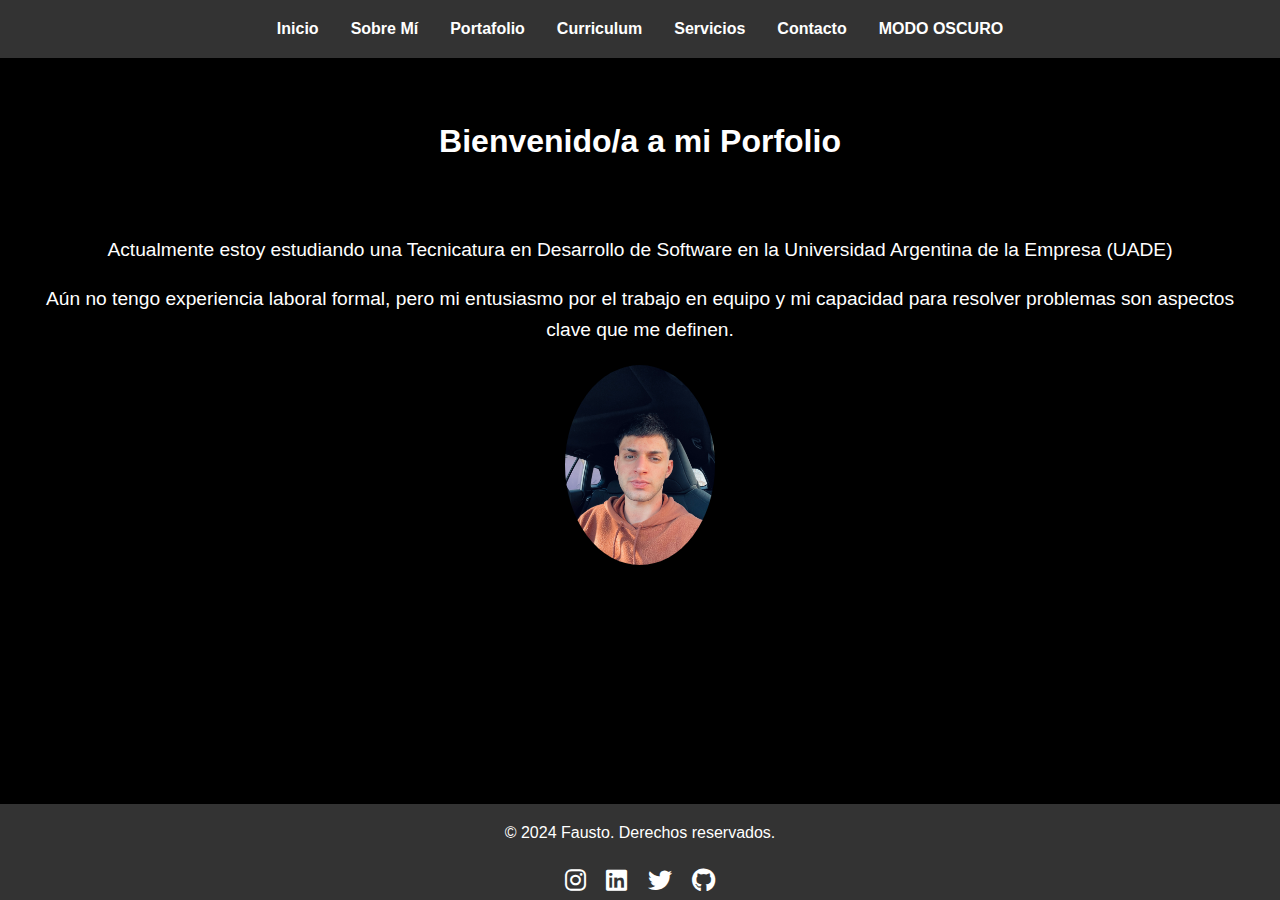
<file: index.html>
<!DOCTYPE html>
<html lang="en">
<head>
    <meta charset="UTF-8">
    <meta name="viewport" content="width=device-width, initial-scale=1.0">
    <title>Fausto</title>
    <link rel="stylesheet" href="css/styles.css">
    <link rel="stylesheet" href="css/dark.css">
    <link rel="stylesheet" href="https://cdnjs.cloudflare.com/ajax/libs/font-awesome/6.4.0/css/all.min.css">
</head>
<body data-theme="dark">
    <header>
        <nav>
            <ul class="navbar">
                <li><a href="index.html">Inicio</a></li>
                <li><a href="sobre_mi.html">Sobre Mí</a></li>
                <li><a href="portafolio.html">Portafolio</a></li>
                <li><a href="curriculum.html">Curriculum</a></li>
                <li><a href="servicios.html">Servicios</a></li>
                <li><a href="contacto.html">Contacto</a></li>
                <li><a href="" onclick="cambiarDarkMode()">MODO OSCURO</a></li>
                
            
            </ul>
        </nav>
    </header>

    <section id="home" class="intro">
        <h2>Bienvenido/a a mi Porfolio</h2>
        <br><br>
        <p>Actualmente estoy estudiando una Tecnicatura en Desarrollo de Software en la Universidad Argentina de la Empresa (UADE)</p>
        <p>Aún no tengo experiencia laboral formal, pero mi entusiasmo por el trabajo en equipo y mi capacidad para resolver problemas son aspectos clave que me definen.</p>
        <img src="img/IMG_8069.jpg" alt="Foto de Fausto">
    </section>

    <footer>
        <p>&copy; 2024 Fausto. Derechos reservados.</p>
        <div class="social-links">
            <a href="https://www.instagram.com/faustolovera__" target="_blank" title="Instagram"><i class="fab fa-instagram"></i></a>
            <a href="https://www.linkedin.com/in/faustolovera" target="_blank" title="LinkedIn"><i class="fab fa-linkedin"></i></a>
            <a href="https://twitter.com/FausLovera" target="_blank" title="Twitter"><i class="fab fa-twitter"></i></a>
            <a href="https://github.com/FaustoLovera" target="_blank" title="GitHub"><i class="fab fa-github"></i></a>
        </div>
    </footer>

    <script src="js/darkMode.js"></script>
</body>
</html>
</file>
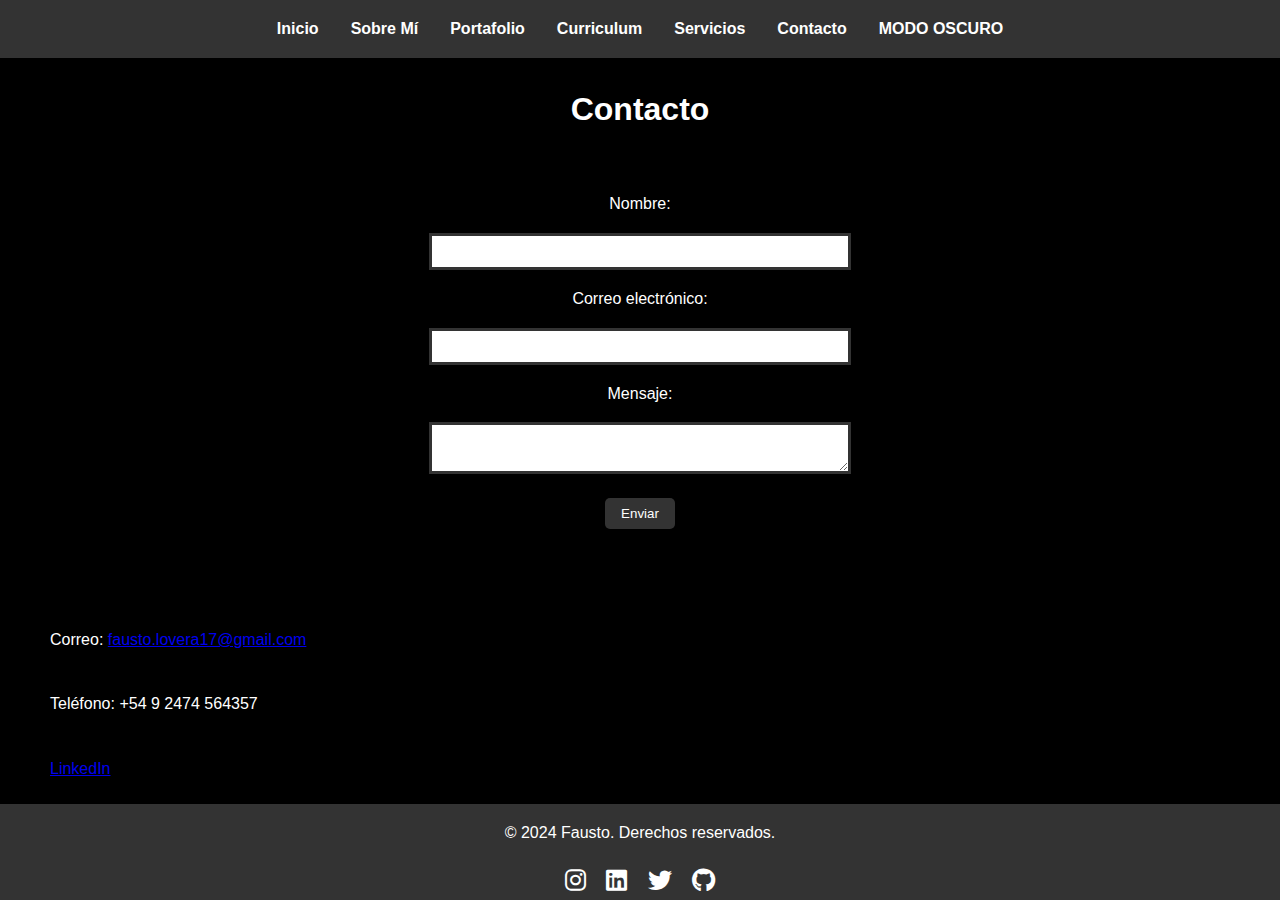
<file: contacto.html>
<!DOCTYPE html>
<html lang="es">

<head>
    <meta charset="UTF-8">
    <meta name="viewport" content="width=device-width, initial-scale=1.0">
    <title>Contacto</title>
    <link rel="stylesheet" href="css/styles.css">
    <link rel="stylesheet" href="css/dark.css">
    <link rel="stylesheet" href="https://cdnjs.cloudflare.com/ajax/libs/font-awesome/6.4.0/css/all.min.css">
</head>

<body data-theme="dark">

    <header>
        <nav>
            <ul class="navbar">
                <li><a href="index.html">Inicio</a></li>
                <li><a href="sobre_mi.html">Sobre Mí</a></li>
                <li><a href="portafolio.html">Portafolio</a></li>
                <li><a href="curriculum.html">Curriculum</a></li>
                <li><a href="servicios.html">Servicios</a></li>
                <li><a href="contacto.html">Contacto</a></li>
                <li><a href="" onclick="cambiarDarkMode()">MODO OSCURO</a></li>
            </ul>
        </nav>
    </header>

    <h2 class="centro">Contacto</h2>

    <section class="contact">

        <!-- Contenedor para mensajes de error -->
        <div id="error-message" style="color: red; display: none; margin-bottom: 20px;"></div>
        

        <form id="contact-form" enctype="text/plain">
            <label for="name">Nombre:</label>
            <input type="text" id="name" name="name">

            <label for="email">Correo electrónico:</label>
            <input type="email" id="email" name="email">

            <label for="message">Mensaje:</label>
            <textarea id="message" name="message"></textarea>

            <button type="submit">Enviar</button>
        </form>

    </section>

    <p class="margin">Correo: <a href="mailto:fausto.lovera17@gmail.com">fausto.lovera17@gmail.com</a></p>
    <p class="margin">Teléfono: +54 9 2474 564357</p>
    <p class="margin"><a href="https://www.linkedin.com/in/faustolovera" target="_blank">LinkedIn</a></p>

    <footer>
        <p>&copy; 2024 Fausto. Derechos reservados.</p>
        <div class="social-links">
            <a href="https://www.instagram.com/faustolovera__" target="_blank" title="Instagram"><i
                    class="fab fa-instagram"></i></a>
            <a href="https://www.linkedin.com/in/faustolovera" target="_blank" title="LinkedIn"><i
                    class="fab fa-linkedin"></i></a>
            <a href="https://twitter.com/FausLovera" target="_blank" title="Twitter"><i class="fab fa-twitter"></i></a>
            <a href="https://github.com/FaustoLovera" target="_blank" title="GitHub"><i class="fab fa-github"></i></a>
        </div>
    </footer>

    <script src="js/script.js"></script>
    <script src="js/darkMode.js"></script>
</body>

</html>
</file>
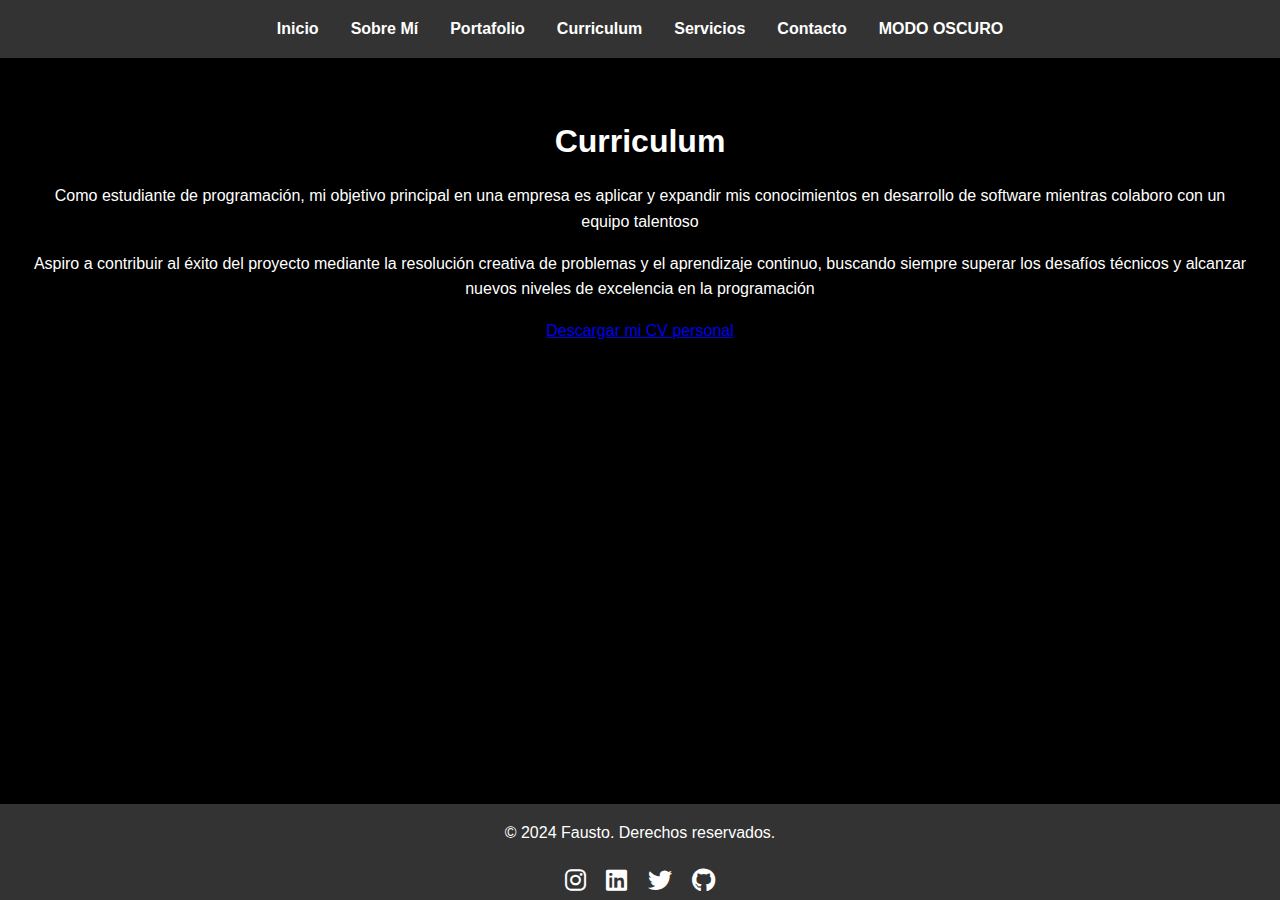
<file: curriculum.html>
<!DOCTYPE html>
<html lang="en">
<head>
    <meta charset="UTF-8">
    <meta name="viewport" content="width=device-width, initial-scale=1.0">
    <title>Curriculum</title>
    <link rel="stylesheet" href="css/styles.css">
    <link rel="stylesheet" href="css/dark.css">
    <link rel="stylesheet" href="https://cdnjs.cloudflare.com/ajax/libs/font-awesome/6.4.0/css/all.min.css">
</head>
<body data-theme="dark">

    <header>
        <nav>
            <ul class="navbar">
                <li><a href="index.html">Inicio</a></li>
                <li><a href="sobre_mi.html">Sobre Mí</a></li>
                <li><a href="portafolio.html">Portafolio</a></li>
                <li><a href="curriculum.html">Curriculum</a></li>
                <li><a href="servicios.html">Servicios</a></li>
                <li><a href="contacto.html">Contacto</a></li>
                <li><a href="" onclick="cambiarDarkMode()">MODO OSCURO</a></li>
            </ul>
        </nav>
    </header>

    <section class="resume">
        <h2>Curriculum</h2>
        <p>Como estudiante de programación, mi objetivo principal en una empresa es aplicar y expandir mis conocimientos en desarrollo de software mientras colaboro con un equipo talentoso</p>
        <p>Aspiro a contribuir al éxito del proyecto mediante la resolución creativa de problemas y el aprendizaje continuo, buscando siempre superar los desafíos técnicos y alcanzar nuevos niveles de excelencia en la programación</p>
        <a href="pdf/CV.pdf" download>Descargar mi CV personal</a>
    </section>

    <footer>
        <p>&copy; 2024 Fausto. Derechos reservados.</p>
        <div class="social-links">
            <a href="https://www.instagram.com/faustolovera__" target="_blank" title="Instagram"><i class="fab fa-instagram"></i></a>
            <a href="https://www.linkedin.com/in/faustolovera" target="_blank" title="LinkedIn"><i class="fab fa-linkedin"></i></a>
            <a href="https://twitter.com/FausLovera" target="_blank" title="Twitter"><i class="fab fa-twitter"></i></a>
            <a href="https://github.com/FaustoLovera" target="_blank" title="GitHub"><i class="fab fa-github"></i></a>
        </div>
    </footer>

    <script src="js/darkMode.js"></script>
</body>
</html>
</file>
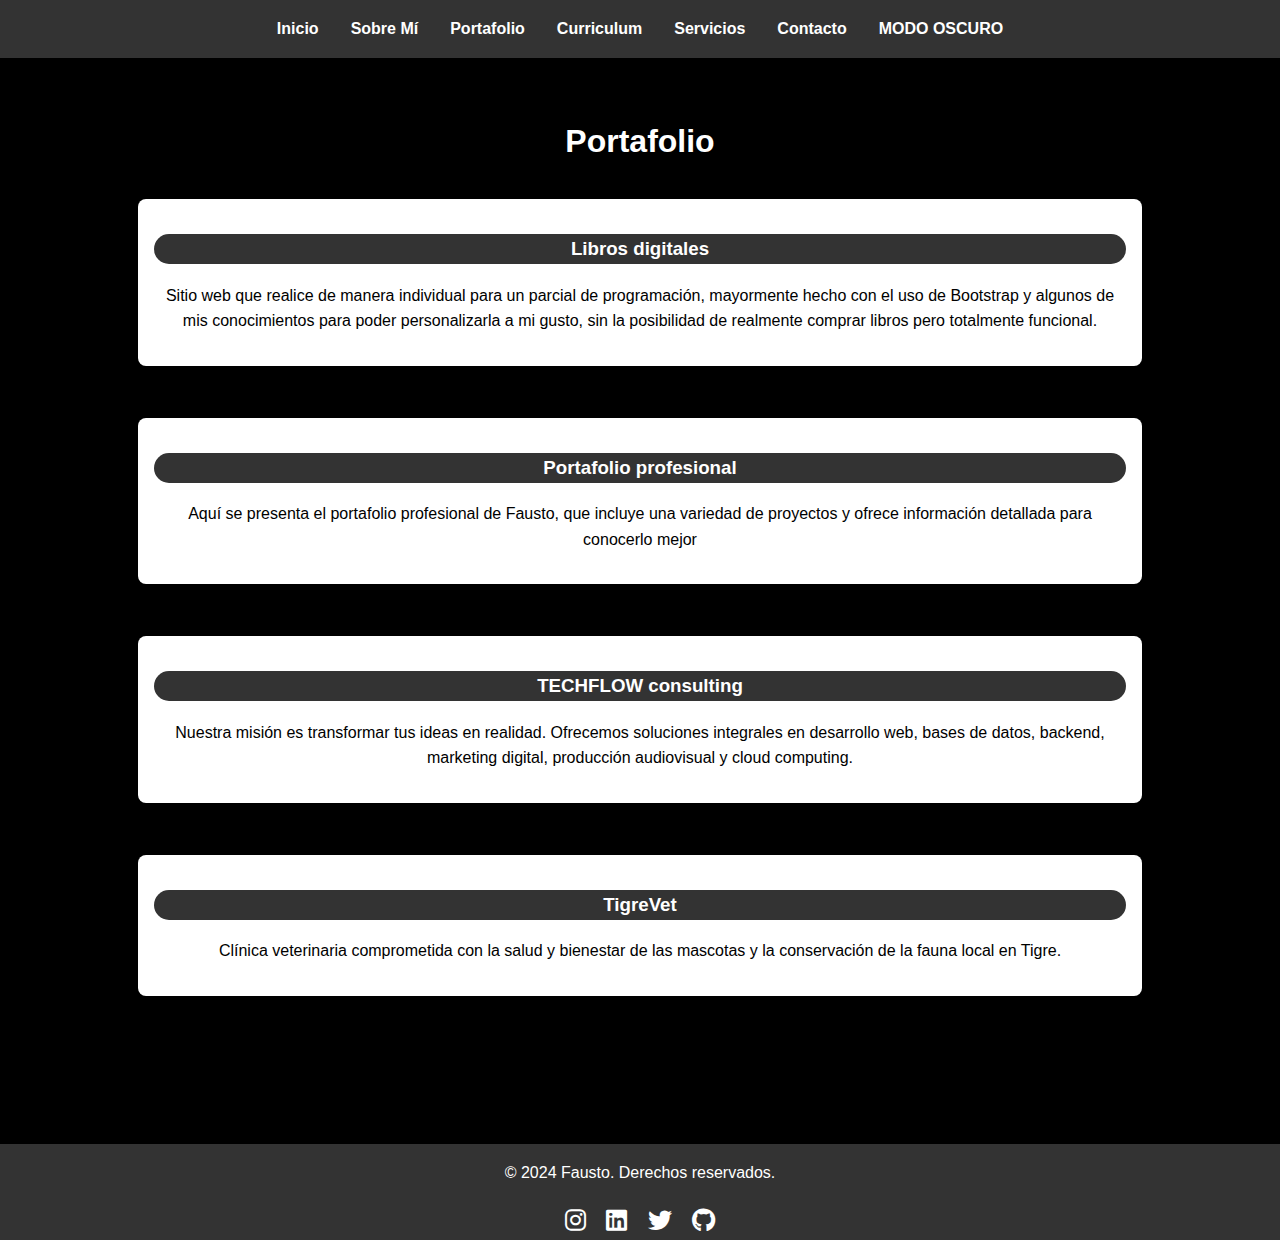
<file: portafolio.html>
<!DOCTYPE html>
<html lang="en">
<head>
    <meta charset="UTF-8">
    <meta name="viewport" content="width=device-width, initial-scale=1.0">
    <title>Portafolio</title>
    <link rel="stylesheet" href="css/styles.css">
    <link rel="stylesheet" href="css/dark.css">
    <link rel="stylesheet" href="https://cdnjs.cloudflare.com/ajax/libs/font-awesome/6.4.0/css/all.min.css">
</head>
<body data-theme="dark">

    <header>
        <nav>
            <ul class="navbar">
                <li><a href="index.html">Inicio</a></li>
                <li><a href="sobre_mi.html">Sobre Mí</a></li>
                <li><a href="portafolio.html">Portafolio</a></li>
                <li><a href="curriculum.html">Curriculum</a></li>
                <li><a href="servicios.html">Servicios</a></li>
                <li><a href="contacto.html">Contacto</a></li>
                <li><a href="" onclick="cambiarDarkMode()">MODO OSCURO</a></li>
            </ul>
        </nav>
    </header>

    <section class="porfolio">        <h2>Portafolio</h2>
        <div class="projects">
            <div class="project">
                <a href="https://faustolovera.github.io/venta_libros_digitales/" target="_blank"><h3>Libros digitales</h3></a>
                <p>Sitio web que realice de manera individual para un parcial de programación, mayormente hecho con el uso de Bootstrap y algunos de mis conocimientos para poder personalizarla a mi gusto, sin la posibilidad de realmente comprar libros pero totalmente funcional.</p>
            </div>
            <div class="project">
                <a href="https://faustolovera.github.io/Portafolio_profesional/" target="_blank"><h3>Portafolio profesional</h3></a>
                <p>Aquí se presenta el portafolio profesional de Fausto, que incluye una variedad de proyectos y ofrece información detallada para conocerlo mejor</p>
            </div>
            <div class="project">
                <a href="https://andreiveisuade.github.io/desarrollo_web_tpgrupal_13/" target="_blank"><h3>TECHFLOW consulting</h3></a>
                <p>Nuestra misión es transformar tus ideas en realidad. Ofrecemos soluciones integrales en desarrollo web, bases de datos, backend, marketing digital, producción audiovisual y cloud computing.</p>
            </div>
            <div class="project">
                <a href="https://andres-cecconi.github.io/tigreVet_desarrolloWeb/" target="_blank"><h3>TigreVet</h3></a>
                <p>Clínica veterinaria comprometida con la salud y bienestar de las mascotas y la conservación de la fauna local en Tigre.</p>
            </div>
        </div>
    </section>

    <footer>
        <p>&copy; 2024 Fausto. Derechos reservados.</p>
        <div class="social-links">
            <a href="https://www.instagram.com/faustolovera__" target="_blank" title="Instagram"><i class="fab fa-instagram"></i></a>
            <a href="https://www.linkedin.com/in/faustolovera" target="_blank" title="LinkedIn"><i class="fab fa-linkedin"></i></a>
            <a href="https://twitter.com/FausLovera" target="_blank" title="Twitter"><i class="fab fa-twitter"></i></a>
            <a href="https://github.com/FaustoLovera" target="_blank" title="GitHub"><i class="fab fa-github"></i></a>
        </div>
    </footer>

    <script src="js/darkMode.js"></script>
</body>
</html>
</file>
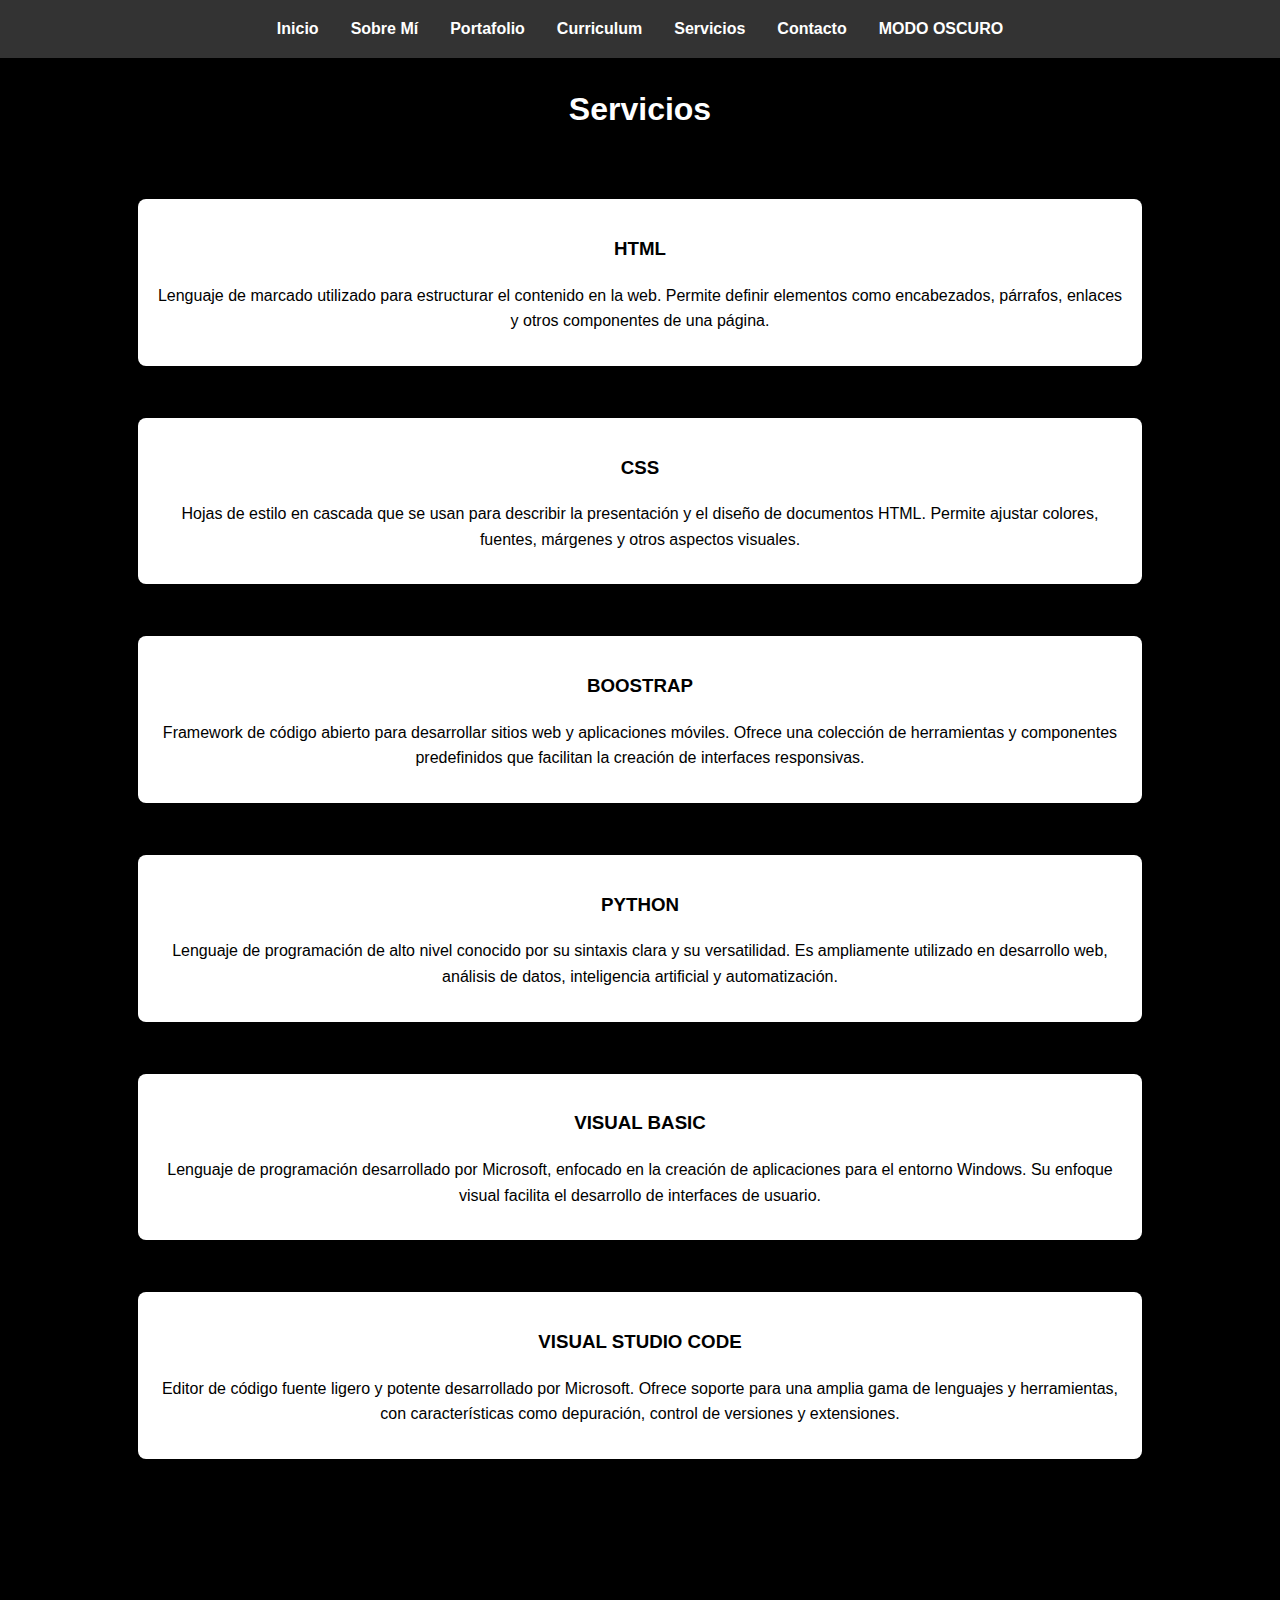
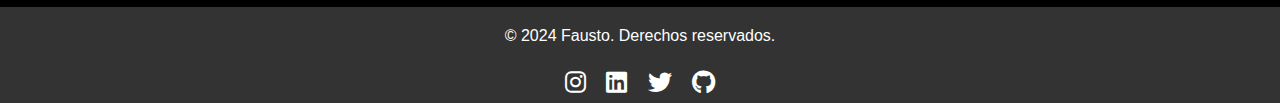
<file: servicios.html>
<!DOCTYPE html>
<html lang="en">
<head>
    <meta charset="UTF-8">
    <meta name="viewport" content="width=device-width, initial-scale=1.0">
    <title>Servicios</title>
    <link rel="stylesheet" href="css/styles.css">
    <link rel="stylesheet" href="css/dark.css">
    <link rel="stylesheet" href="https://cdnjs.cloudflare.com/ajax/libs/font-awesome/6.4.0/css/all.min.css">
</head>
<body data-theme="dark">

    <header>
        <nav>
            <ul class="navbar">
                <li><a href="index.html">Inicio</a></li>
                <li><a href="sobre_mi.html">Sobre Mí</a></li>
                <li><a href="portafolio.html">Portafolio</a></li>
                <li><a href="curriculum.html">Curriculum</a></li>
                <li><a href="servicios.html">Servicios</a></li>
                <li><a href="contacto.html">Contacto</a></li>
                <li><a href="" onclick="cambiarDarkMode()">MODO OSCURO</a></li>
            </ul>
        </nav>
    </header>

    <h2 class="centro">Servicios</h2>

    <section class="services">
        
        <div class="service">
            <h3>HTML</h3>
            <p>Lenguaje de marcado utilizado para estructurar el contenido en la web. Permite definir elementos como encabezados, párrafos, enlaces y otros componentes de una página.</p>
        </div>
        <div class="service">
            <h3>CSS</h3>
            <p>Hojas de estilo en cascada que se usan para describir la presentación y el diseño de documentos HTML. Permite ajustar colores, fuentes, márgenes y otros aspectos visuales.</p>
        </div>
        <div class="service">
            <h3>BOOSTRAP</h3>
            <p>Framework de código abierto para desarrollar sitios web y aplicaciones móviles. Ofrece una colección de herramientas y componentes predefinidos que facilitan la creación de interfaces responsivas.</p>
        </div>
        <div class="service">
            <h3>PYTHON</h3>
            <p>Lenguaje de programación de alto nivel conocido por su sintaxis clara y su versatilidad. Es ampliamente utilizado en desarrollo web, análisis de datos, inteligencia artificial y automatización.</p>
        </div>
        <div class="service">
            <h3>VISUAL BASIC</h3>
            <p>Lenguaje de programación desarrollado por Microsoft, enfocado en la creación de aplicaciones para el entorno Windows. Su enfoque visual facilita el desarrollo de interfaces de usuario.</p>
        </div>
        <div class="service">
            <h3>VISUAL STUDIO CODE</h3>
            <p>Editor de código fuente ligero y potente desarrollado por Microsoft. Ofrece soporte para una amplia gama de lenguajes y herramientas, con características como depuración, control de versiones y extensiones.</p>
        </div>
    </section>

    <footer>
        <p>&copy; 2024 Fausto. Derechos reservados.</p>
        <div class="social-links">
            <a href="https://www.instagram.com/faustolovera__" target="_blank" title="Instagram"><i class="fab fa-instagram"></i></a>
            <a href="https://www.linkedin.com/in/faustolovera" target="_blank" title="LinkedIn"><i class="fab fa-linkedin"></i></a>
            <a href="https://twitter.com/FausLovera" target="_blank" title="Twitter"><i class="fab fa-twitter"></i></a>
            <a href="https://github.com/FaustoLovera" target="_blank" title="GitHub"><i class="fab fa-github"></i></a>
        </div>
    </footer>

    <script src="js/darkMode.js"></script>
</body>
</html>
</file>
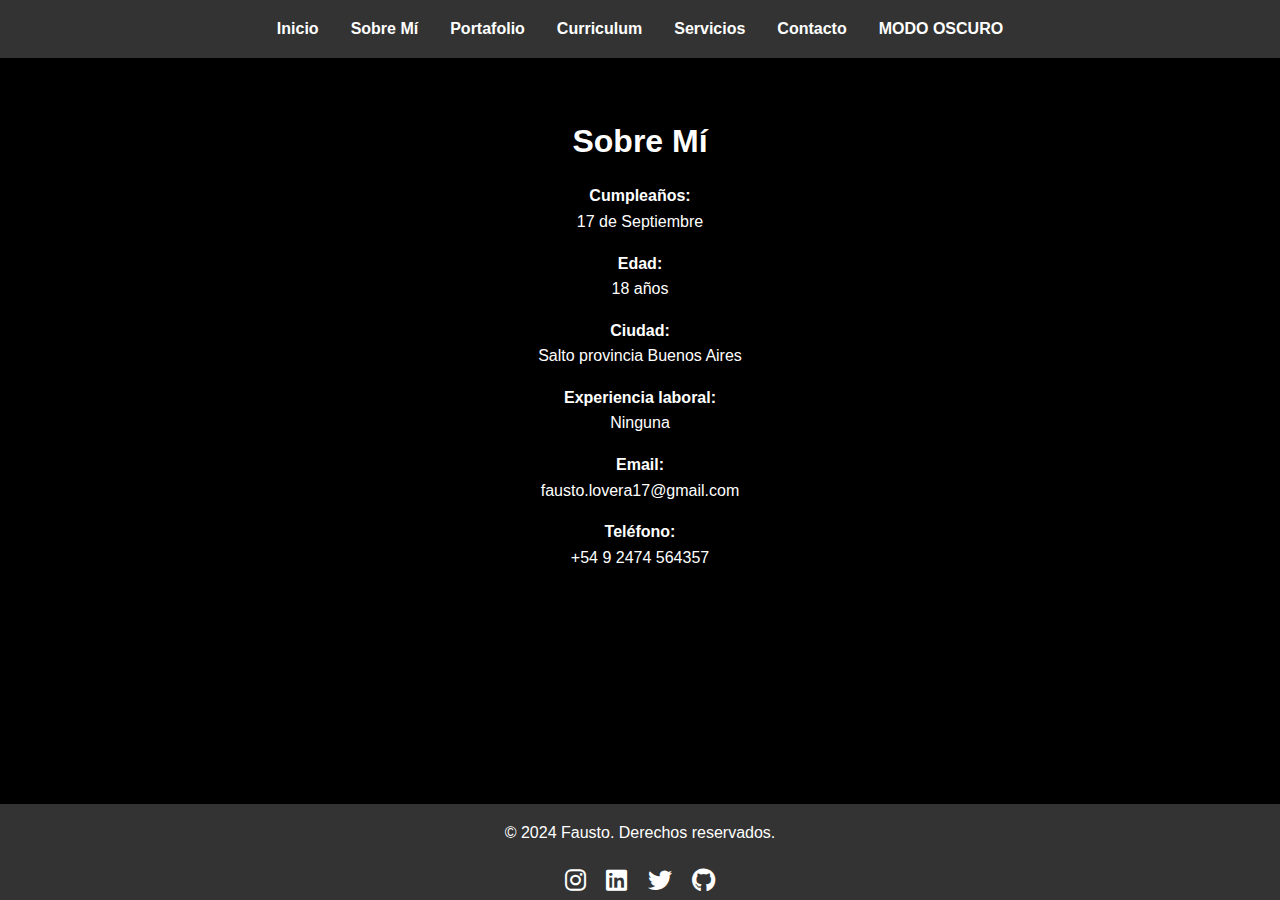
<file: sobre_mi.html>
<!DOCTYPE html>
<html lang="en">
<head>
    <meta charset="UTF-8">
    <meta name="viewport" content="width=device-width, initial-scale=1.0">
    <title>Sobre mí</title>
    <link rel="stylesheet" href="css/styles.css">
    <link rel="stylesheet" href="css/dark.css">
    <link rel="stylesheet" href="https://cdnjs.cloudflare.com/ajax/libs/font-awesome/6.4.0/css/all.min.css">
</head>
<body data-theme="dark">

    <header>
        <nav>
            <ul class="navbar">
                <li><a href="index.html">Inicio</a></li>
                <li><a href="sobre_mi.html">Sobre Mí</a></li>
                <li><a href="portafolio.html">Portafolio</a></li>
                <li><a href="curriculum.html">Curriculum</a></li>
                <li><a href="servicios.html">Servicios</a></li>
                <li><a href="contacto.html">Contacto</a></li>
                <li><a href="" onclick="cambiarDarkMode()">MODO OSCURO</a></li>
            </ul>
        </nav>
    </header>
    
    <section id="about" class="about">
        <h2>Sobre Mí</h2>
        <b>Cumpleaños: </b>
        <p>17 de Septiembre</p>
        <b>Edad: </b>
        <p>18 años</p>
        <b>Ciudad: </b>
        <p>Salto provincia Buenos Aires</p>
        <b>Experiencia laboral: </b>
        <p>Ninguna</p>
        <b>Email: </b>
        <p>fausto.lovera17@gmail.com</p>
        <b>Teléfono: </b>
        <p>+54 9 2474 564357</p>
    </section>

    <footer>
        <p>&copy; 2024 Fausto. Derechos reservados.</p>
        <div class="social-links">
            <a href="https://www.instagram.com/faustolovera__" target="_blank" title="Instagram"><i class="fab fa-instagram"></i></a>
            <a href="https://www.linkedin.com/in/faustolovera" target="_blank" title="LinkedIn"><i class="fab fa-linkedin"></i></a>
            <a href="https://twitter.com/FausLovera" target="_blank" title="Twitter"><i class="fab fa-twitter"></i></a>
            <a href="https://github.com/FaustoLovera" target="_blank" title="GitHub"><i class="fab fa-github"></i></a>
        </div>
    </footer>

    <script src="js/darkMode.js"></script>
</body>
</html>
</file>
<file: css/styles.css>
html, body {
    margin: 0;
    padding: 0;
    box-sizing: border-box;
    height: 100%;
    display: flex;
    flex-direction: column;
}

body {
    font-family: 'Arial', sans-serif;
    line-height: 1.6;
    background-color: #f4f4f4;
    color: #333;
    display: flex;
    flex-direction: column;
    min-height: 100vh;
}

header {
    background: #333;
    color: white;
    padding: 1rem 0;
}

nav .navbar {
    display: flex;
    justify-content: center;
    list-style: none;
    padding: 0;
    margin: 0;
}

nav .navbar li {
    margin: 0 1rem;
}

nav .navbar li a {
    color: white;
    text-decoration: none;
    font-weight: bold;
}

main {
    flex: 1;
}

section {
    padding: 2rem;
    text-align: center;
}

section p {
    margin-top: 0;
}

.intro {
    text-align: center;
    flex: 1;
}

.intro h1 {
    font-size: 2.5rem;
    margin-bottom: 1rem;
}

.intro p {
    font-size: 1.2rem;
}

.intro img {
    display: block;
    margin: 1rem auto;
    border-radius: 50%;
    max-width: 150px;
}

h2 {
    font-size: 2rem;
    margin-bottom: 1rem;
}

.projects, .services {
    display: flex;
    justify-content: space-around;
    flex-wrap: wrap;
}

.project, .service {
    width: 45%;
    background-color: #fff;
    padding: 1rem;
    margin: 1rem 0;
    border-radius: 8px;
    box-shadow: 0 0 10px rgba(0, 0, 0, 0.1);
    height: 200px;
    word-wrap: break-word;
    overflow: hidden;
    width: 80%;
    height: auto;
}

blockquote {
    font-style: italic;
    margin: 2rem 0;
}

form {
    display: flex;
    flex-direction: column;
    align-items: center;
}

form label {
    margin: 0.5rem 0;
}

form input, form textarea {
    width: 100%;
    max-width: 400px;
    padding: 0.5rem;
    margin: 0.5rem 0;
}

button {
    background-color: #333;
    color: white;
    border: none;
    padding: 0.5rem 1rem;
    cursor: pointer;
    border-radius: 5px;
    margin-top: 1rem;
}

button:hover {
    background-color: #555;
}

@media (max-width: 768px) {
    .navbar {
        flex-direction: column;
        align-items: center;
    }

    .navbar li {
        margin: 10px 0;
    }
}

.projects {
    display: flex;
    flex-wrap: wrap;
    gap: 20px;
    text-align: center;
    justify-content: center;
    margin-bottom: 100px;
}

.project a h3 {
    background-color: #333;
    color: rgb(255, 255, 255);
    border-radius: 50px;
}

.project a :hover {
    background-color: rgb(0, 0, 0);
    color: rgb(255, 255, 255);
}

.project a {
    text-decoration: none;
}

.resume {
    gap: 20px;
    margin-bottom: 100px;
    flex: 1;
}

.services {
    gap: 20px;
    margin-bottom: 100px;
    display: flex;
    align-items: center;
    flex-wrap: wrap;
    gap: 20px;
    flex: 1;
}

.centro {
    display: flex;
    justify-content: center;
}

form {
    margin-bottom: 50px;
}

form input {
    width: 60%;
    border: solid #333;
}

form textarea {
    width: 60%;
    border: solid #333;
}

.margin {
    margin-left: 50px;
    flex: 1;
}


footer {
    background-color: #333;
    color: white;
    /* padding: 1rem; */
    text-align: center;
    width: 100%;
    position: relative;
    text-align: center;
    margin-bottom: 0%;
}

.social-links {
    margin-top: 1rem;
}

.social-links a {
    color: white;
    margin: 0 0.5rem;
    text-decoration: none;
    font-size: 1.5rem;
}

.social-links a:hover {
    color: #ddd;
}

.about {
    flex: 1;
}

.porfolio {
    flex: 1;
}

#error-message {
    margin: 10px 0;
    padding: 10px;
    background-color: #f8d7da;
    color: #721c24;
    border: 1px solid #f5c6cb;
    border-radius: 5px;
}
</file>
<file: css/dark.css>
*[data-theme="dark"] {
    /*aca metes los estilos del modo oscuro*/
    background-color: #000000;
    color: white;
}
.services {
    color: black;
}
.project p {
    color: black;
}
</file>
